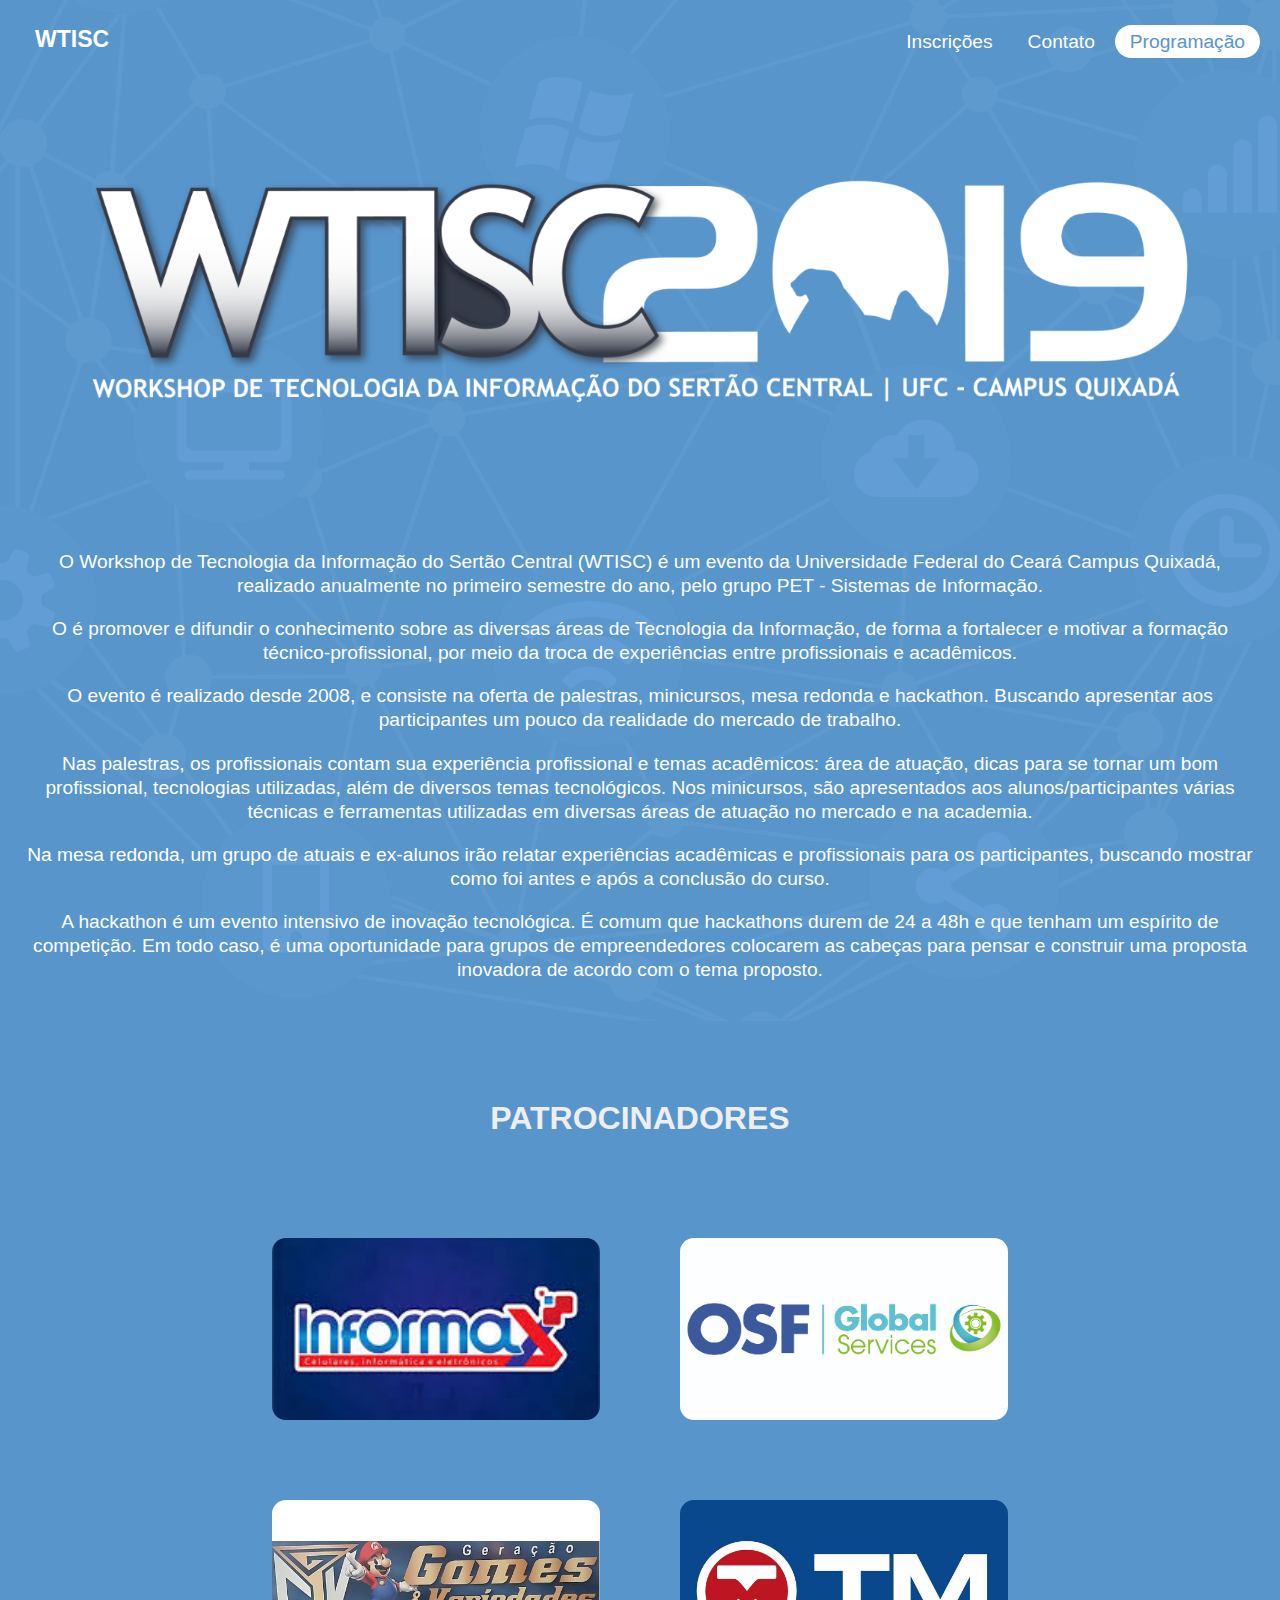
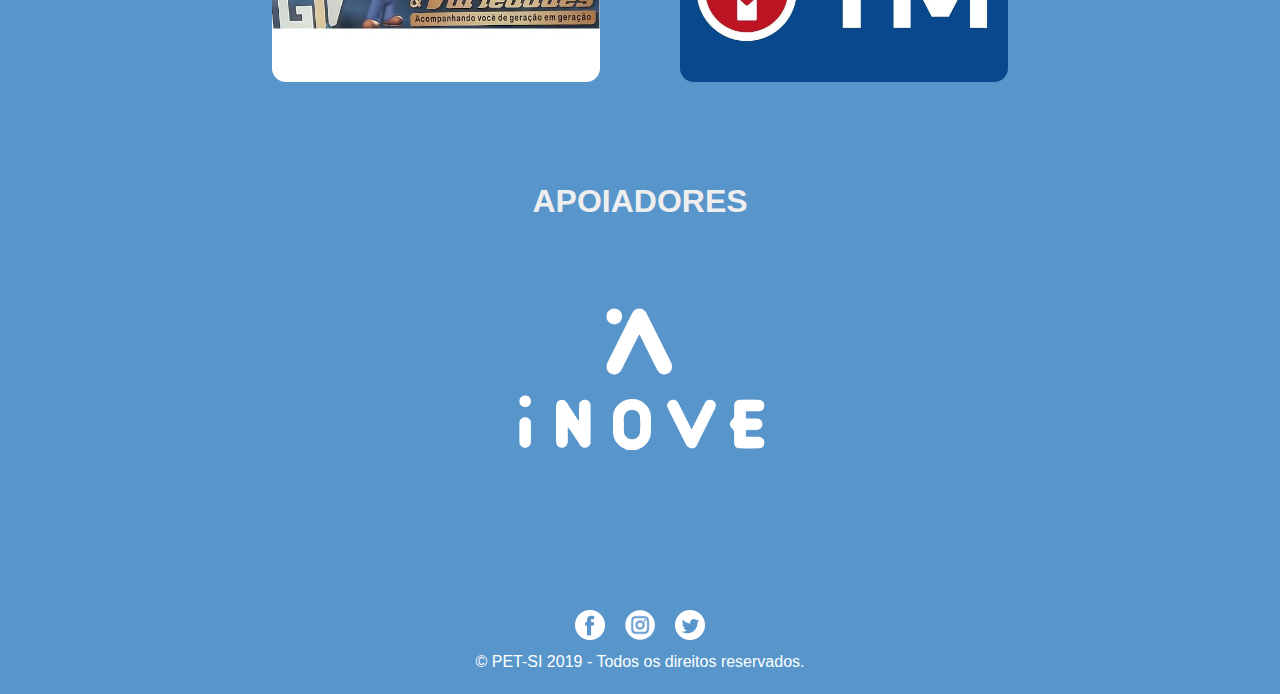
<file: index.html>
<!DOCTYPE html>
<html lang="pt-br">

  <head>
    <meta charset="utf-8" />
    <meta name="viewport" content="width=device-width, initial-scale=1.0" />
    <title>WTISC 2019</title>
    <link rel="icon" href="img/logo_icon.ico" type="image/x-icon" />
    <link href="css/main.css" rel="stylesheet" />
  </head>

  <body>
    <div class="container-top">
      <header class="header">
        <h1 class="logo"><a class="btn-simple" href="index.html">WTISC</a>
        </h1>
        <ul class="main-nav">
          <li><a class="btn-simple" id="inscr" href="inscricoes.html">Inscrições</a></li>
          <li><a class="btn-simple" id="contato" href="contato.html">Contato</a></li>
          <li><a class="btn-principal" id="program" href="program.html">Programação</a></li>
        </ul>
      </header>
      <img class="logo-wtisc2019" src="img/Material WTISC 2019-15.png" alt="WTISC">
      <div class="infoW">
        <p>O Workshop de Tecnologia da Informação do Sertão Central (WTISC) é um evento da Universidade Federal do
          Ceará
          Campus Quixadá, realizado anualmente no primeiro semestre do ano, pelo grupo PET - Sistemas de Informação.
        </p>

        <p>O é promover e difundir o conhecimento sobre as diversas áreas de Tecnologia da Informação, de forma a
          fortalecer
          e motivar a formação técnico-profissional, por meio da troca de experiências entre profissionais e
          acadêmicos.</p>

        <p>O evento é realizado desde 2008, e consiste na oferta de palestras, minicursos, mesa redonda e hackathon.
          Buscando
          apresentar aos participantes um pouco da realidade do mercado de trabalho.</p>

        <p>Nas palestras, os profissionais contam sua experiência profissional e temas acadêmicos: área de atuação,
          dicas para
          se tornar um bom profissional, tecnologias utilizadas, além de diversos temas tecnológicos.
          Nos minicursos, são apresentados aos alunos/participantes várias técnicas e ferramentas utilizadas em
          diversas áreas
          de atuação no mercado e na academia.</p>

        <p>Na mesa redonda, um grupo de atuais e ex-alunos irão relatar experiências acadêmicas e profissionais para
          os
          participantes, buscando mostrar como foi antes e após a conclusão do curso.</p>

        <p>A hackathon é um evento intensivo de inovação tecnológica. É comum que hackathons durem de 24 a 48h e que
          tenham um espírito de competição. Em todo caso, é uma oportunidade para grupos de empreendedores colocarem
          as
          cabeças para pensar e construir uma proposta inovadora de acordo com o tema proposto.</p>
      </div>
      <div class="infoW-mobile">
        <p>O Workshop de Tecnologia da Informação do Sertão Central (WTISC) é um evento da Universidade Federal do
          Ceará
          Campus Quixadá, realizado anualmente no primeiro semestre do ano, pelo grupo PET - Sistemas de Informação.
        </p>

        <p>O é promover e difundir o conhecimento sobre as diversas áreas de Tecnologia da Informação, de forma a
          fortalecer
          e motivar a formação técnico-profissional, por meio da troca de experiências entre profissionais e
          acadêmicos.</p>
      </div>
    </div>
    <div class="container">
      <section class="column">
        <h1 class="title-md white">PATROCINADORES</h1>
        <div class="ctn-2">
          <div class="ctn-2 gallery-photos">
            <div class="img-card-01"></div>
            <div class="img-card-02"></div>
            <div class="img-card-04"></div>
            <div class="img-card-05"></div>
          </div>
        </div>
        <h1 class="title-md white">APOIADORES</h1>
        <div class="ctn-2">
          <div class="ctn-2 gallery-photos">
            <div class="img-card-03"></div>
          </div>
        </div>
      </section>
    </div>
    <div class="container-bottom">
      <div class="footer">
        <div>
          <div class="social-media">
            <a href="https://www.facebook.com/petsiufc">
              <div class="icon-social-media face"></div>
            </a>
            <a href="https://www.instagram.com/petsi.ufc/">
              <div class="icon-social-media twitter"></div>
            </a>
            <a href="https://twitter.com/PET_SI_UFC">
              <div class="icon-social-media insta"></div>
            </a>
          </div>
        </div>
        <div>© PET-SI 2019 - Todos os direitos reservados.</div>
      </div>
    </div>
  </body>
  <script type="text/javascript" src="js/jquery-2.2.4.min.js"></script>
  <script type="text/javascript" src="js/main.js"></script>
  <script type="text/javascript">
    $(".main-nav a").removeClass("selected");
  </script>

</html>
</file>
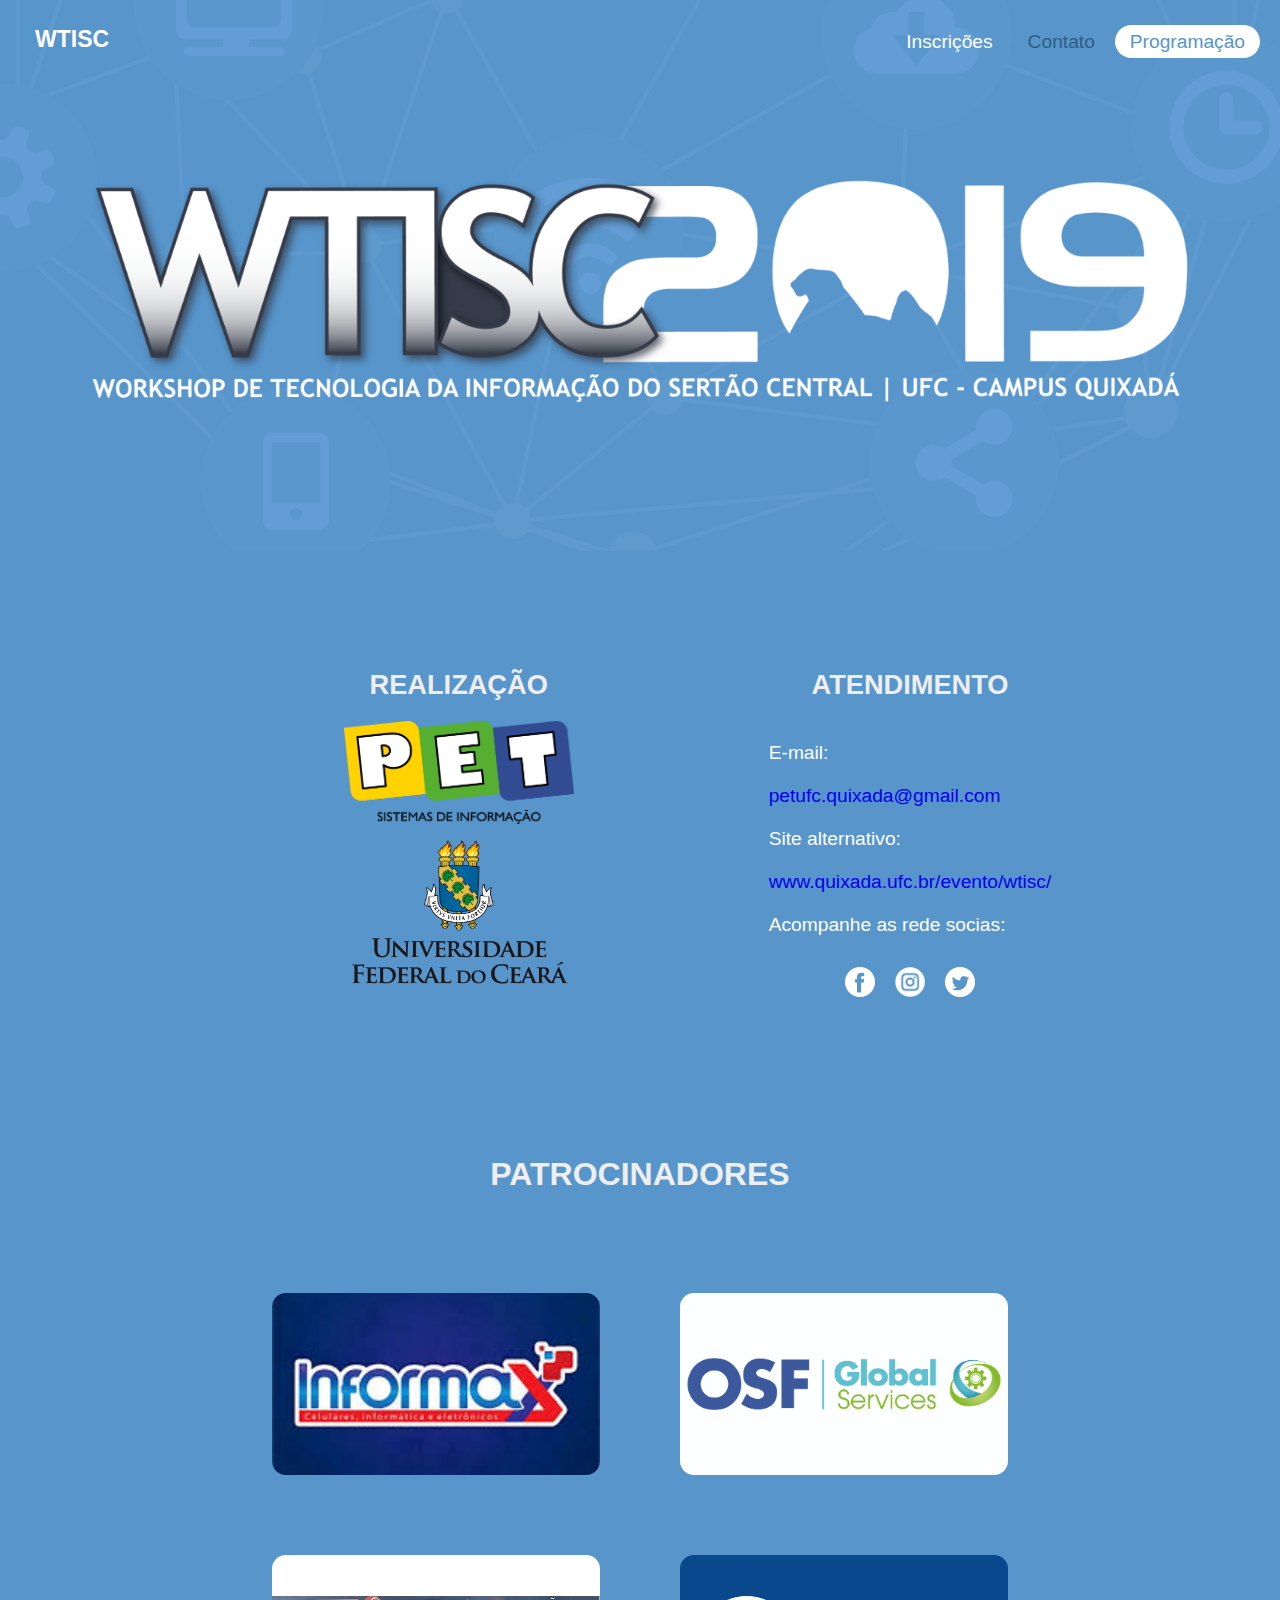
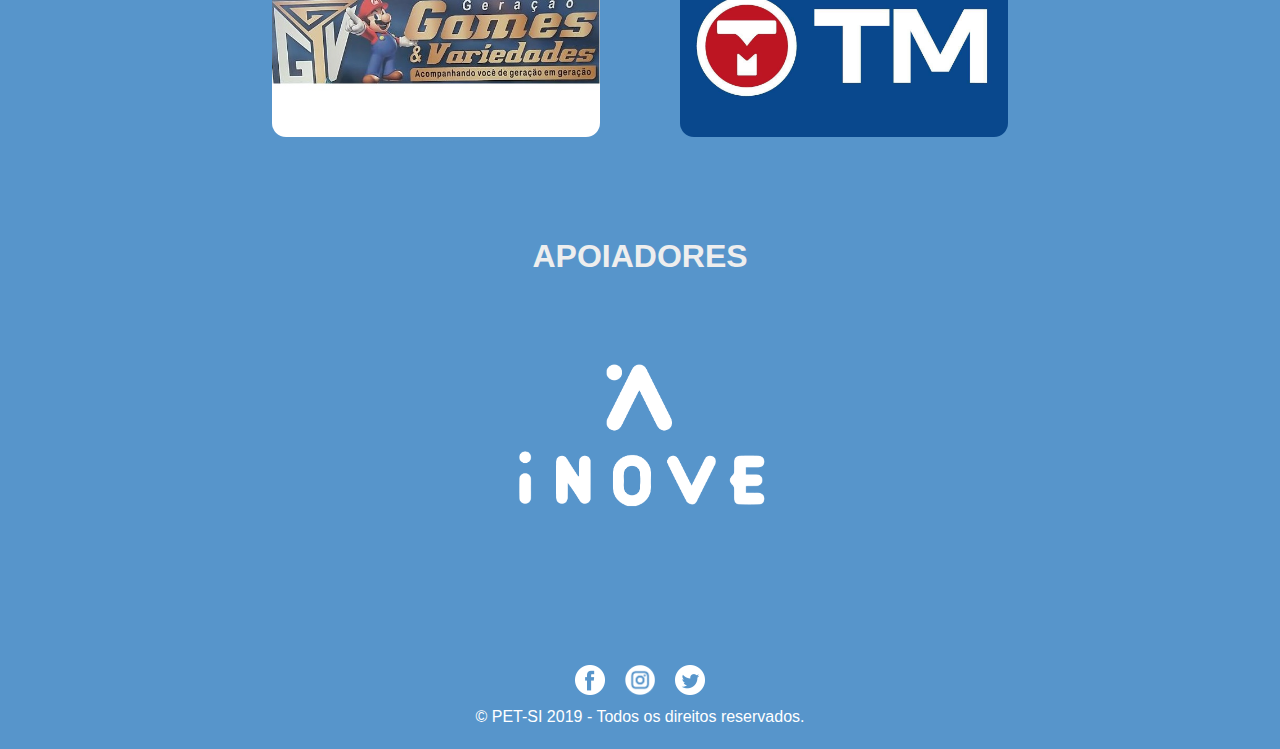
<file: contato.html>
<!DOCTYPE html>
<html lang="pt-br">

  <head>
    <meta charset="utf-8" />
    <meta name="viewport" content="width=device-width, initial-scale=1.0" />
    <title>WTISC 2019</title>
    <link rel="icon" href="img/logo_icon.ico" type="image/x-icon" />
    <link href="css/main.css" rel="stylesheet" />
  </head>

  <body>
    <div class="container-top">
      <header class="header">
        <h1 class="logo"><a class="btn-simple" href="index.html">WTISC</a>
        </h1>
        <ul class="main-nav">
          <li><a class="btn-simple" id="inscr" href="inscricoes.html">Inscrições</a></li>
          <li><a class="btn-simple" id="contato" href="contato.html">Contato</a></li>
          <li><a class="btn-principal" id="program" href="program.html">Programação</a></li>
        </ul>
      </header>
      <img class="logo-wtisc2019" src="img/Material WTISC 2019-15.png" alt="WTISC">
    </div>
    <div class="container">
      <section class="column">
        <div class="ctn-1">
          <div class="title-sm-1">
            <h2 class="title-md-1 white">REALIZAÇÃO</h2>
            <img class="imagens" src="img/logo_03_petsi.png">
            <img class="imagens" src="img/logo_01_ufc.png">
          </div>
          <div class="title-sm-1 left">
            <h1 class="title-md-1 white">ATENDIMENTO</h1>
            <p class="has-text-weight-bold">E-mail:</p>
            <p>
              <a href="petufc.quixada@gmail.com">petufc.quixada@gmail.com</a>
            </p>
            <p class="has-text-weight-bold">Site alternativo:</p>
            <p>
              <a href="www.quixada.ufc.br/evento/wtisc/">www.quixada.ufc.br/evento/wtisc/</a>
            </p>
            <p class="has-text-weight-bold">Acompanhe as rede socias:</p>
            <div class="social-media">
              <a href="https://www.facebook.com/petsiufc">
                <div class="icon-social-media face"></div>
              </a>
              <a href="https://www.instagram.com/petsi.ufc/">
                <div class="icon-social-media twitter"></div>
              </a>
              <a href="https://twitter.com/PET_SI_UFC">
                <div class="icon-social-media insta"></div>
              </a>
            </div>
          </div>
        </div>
      </section>
    </div>
    <div class="container">
      <section class="column">
        <h1 class="title-md white">PATROCINADORES</h1>
        <div class="ctn-2">
          <div class="ctn-2 gallery-photos">
            <div class="img-card-01"></div>
            <div class="img-card-02"></div>
            <div class="img-card-04"></div>
            <div class="img-card-05"></div>
          </div>
        </div>
        <h1 class="title-md white">APOIADORES</h1>
        <div class="ctn-2">
          <div class="ctn-2 gallery-photos">
            <div class="img-card-03"></div>
          </div>
        </div>
      </section>
    </div>
    <div class="container-bottom">
      <div class="footer">
        <div>
          <div class="social-media">
            <a href="https://www.facebook.com/petsiufc">
              <div class="icon-social-media face"></div>
            </a>
            <a href="https://www.instagram.com/petsi.ufc/">
              <div class="icon-social-media twitter"></div>
            </a>
            <a href="https://twitter.com/PET_SI_UFC">
              <div class="icon-social-media insta"></div>
            </a>
          </div>
        </div>
        <div>© PET-SI 2019 - Todos os direitos reservados.</div>
      </div>
    </div>
  </body>
  <script type="text/javascript" src="js/jquery-2.2.4.min.js"></script>
  <script type="text/javascript" src="js/jquery.mask.js"></script>
  <script type="text/javascript" src="js/main.js"></script>
  <script type="text/javascript">
    $(".main-nav a").removeClass("selected");
    $("#contato").addClass("selected");
    $('.phone_ddd').mask('(00) 00000-0000');
  </script>

</html>
</file>
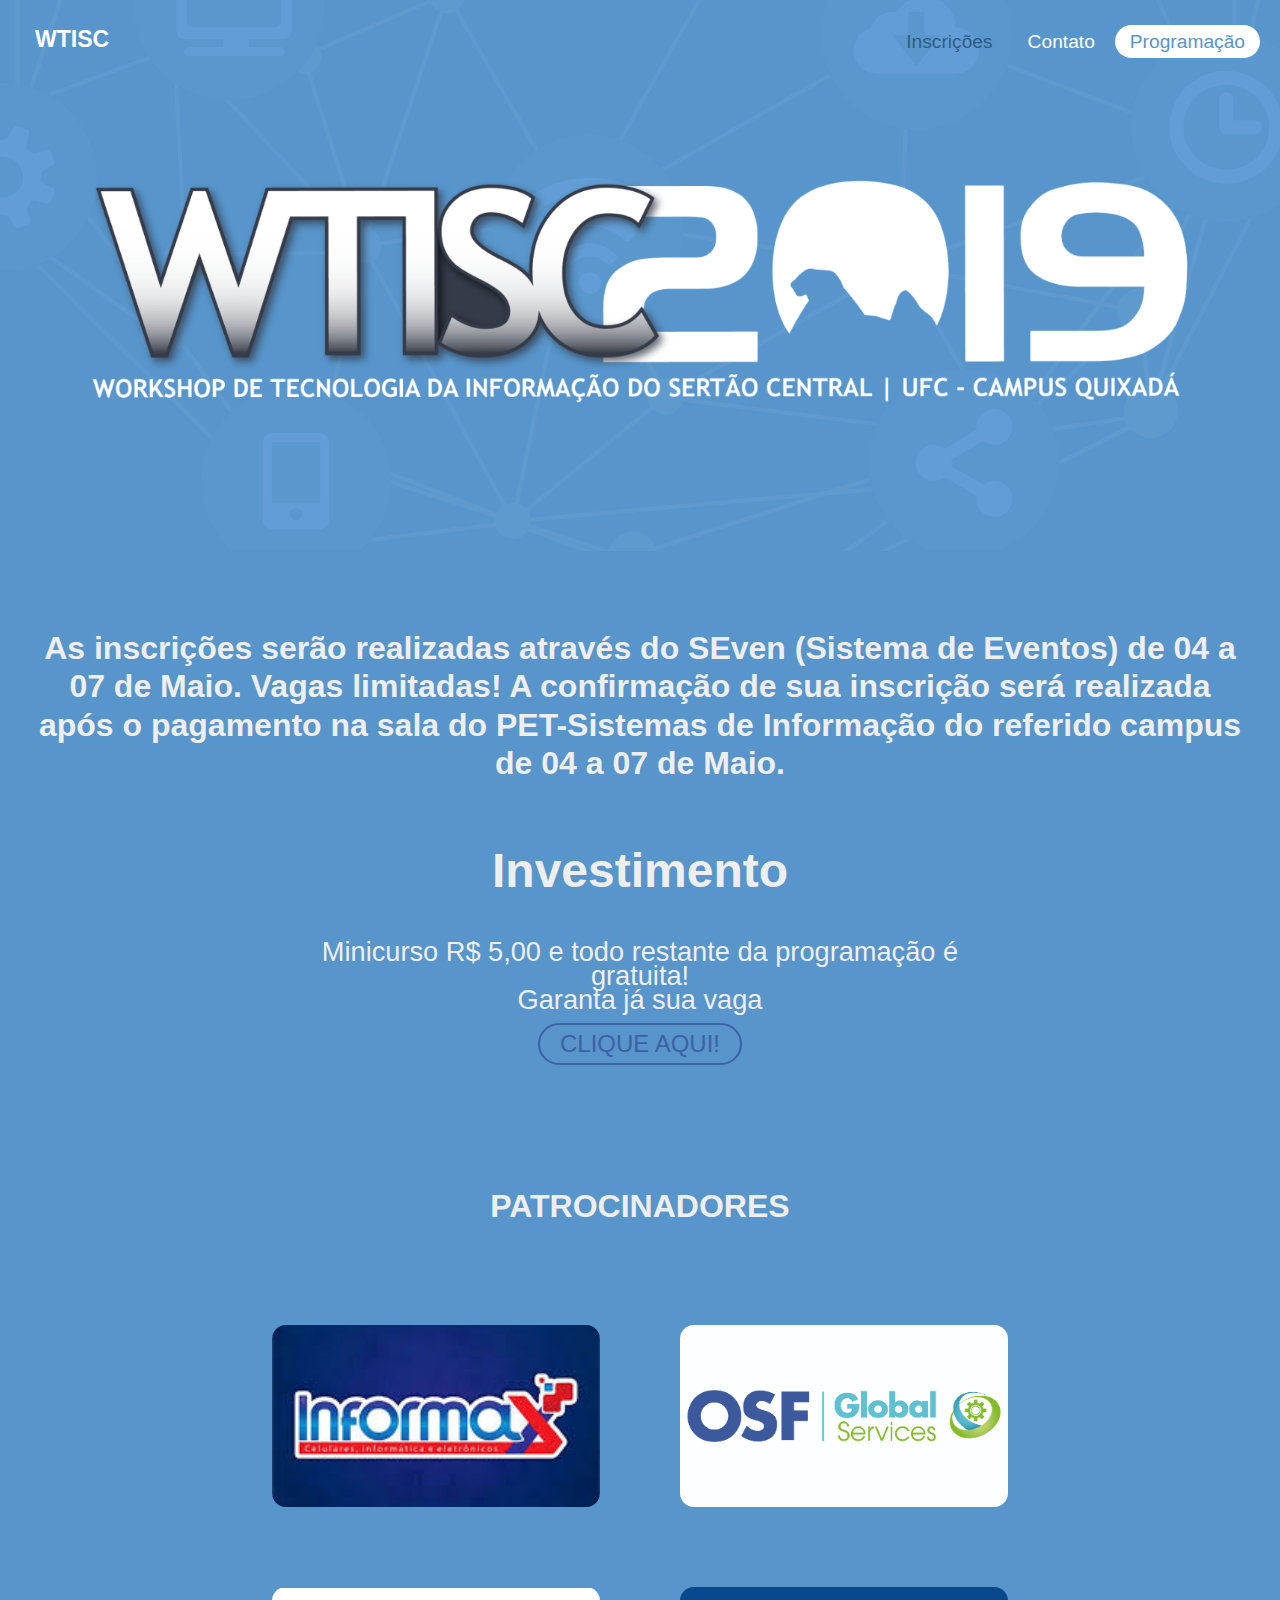
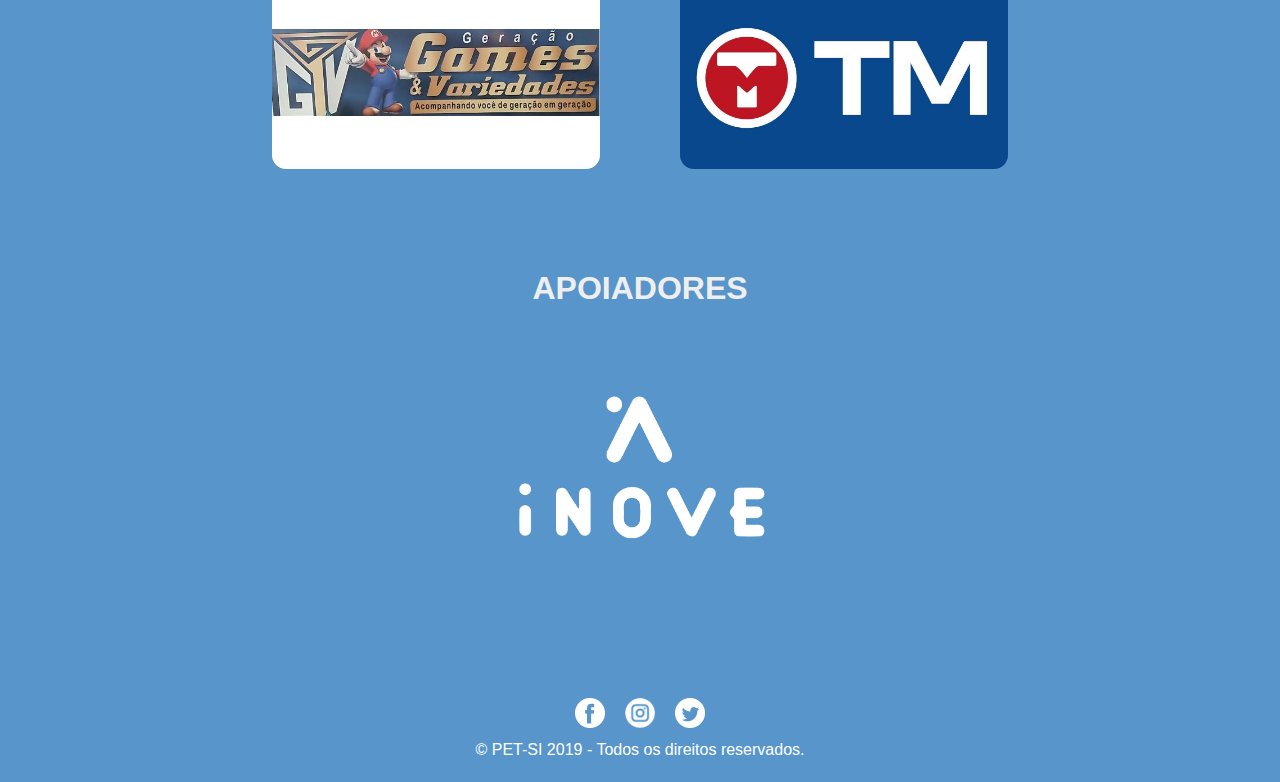
<file: inscricoes.html>
<!DOCTYPE html>
<html lang="pt-br">

  <head>
    <meta charset="utf-8" />
    <meta name="viewport" content="width=device-width, initial-scale=1.0" />
    <title>WTISC 2019</title>
    <link rel="icon" href="img/logo_icon.ico" type="image/x-icon" />
    <link href="css/main.css" rel="stylesheet" />
  </head>

  <body>
    <div class="container-top">
      <header class="header">
        <h1 class="logo"><a class="btn-simple" href="index.html">WTISC</a>
        </h1>
        <ul class="main-nav">
          <li><a class="btn-simple" id="inscr" href="inscricoes.html">Inscrições</a></li>
          <li><a class="btn-simple" id="contato" href="contato.html">Contato</a></li>
          <li><a class="btn-principal" id="program" href="program.html">Programação</a></li>
        </ul>
      </header>
      <img class="logo-wtisc2019" src="img/Material WTISC 2019-15.png" alt="WTISC">
    </div>
    <div class="container">
      <section class="column">
        <h1 class="title-md white">As inscrições serão realizadas através do SEven (Sistema de Eventos) de 04 a 07 de
          Maio. Vagas limitadas!
          A confirmação de sua inscrição será realizada após o pagamento na sala do PET-Sistemas de Informação do
          referido campus
          de 04 a 07 de Maio.</h1>
        <div class="ctn-2">
          <div class="inscrever">
            <h2 class="title-lg white">Investimento</h2>
            <p class="title-md-1 white">
              Minicurso R$ 5,00 e todo restante da programação é gratuita!
              <br>Garanta já sua vaga
            </p>
            <a class="btn insc" href="https://sistemas.quixada.ufc.br/seven-1.0" target="_blank"
              rel="noopener noreferrer">CLIQUE AQUI!
            </a>
          </div>
        </div>
      </section>
    </div>
    <div class="container">
      <section class="column">
        <h1 class="title-md white">PATROCINADORES</h1>
        <div class="ctn-2">
          <div class="ctn-2 gallery-photos">
            <div class="img-card-01"></div>
            <div class="img-card-02"></div>
            <div class="img-card-04"></div>
            <div class="img-card-05"></div>
          </div>
        </div>
        <h1 class="title-md white">APOIADORES</h1>
        <div class="ctn-2">
          <div class="ctn-2 gallery-photos">
            <div class="img-card-03"></div>
          </div>
        </div>
      </section>
    </div>
    <div class="container-bottom">
      <div class="footer">
        <div>
          <div class="social-media">
            <a href="https://www.facebook.com/petsiufc">
              <div class="icon-social-media face"></div>
            </a>
            <a href="https://www.instagram.com/petsi.ufc/">
              <div class="icon-social-media twitter"></div>
            </a>
            <a href="https://twitter.com/PET_SI_UFC">
              <div class="icon-social-media insta"></div>
            </a>
          </div>
        </div>
        <div>© PET-SI 2019 - Todos os direitos reservados.</div>
      </div>
    </div>
  </body>
  <script type="text/javascript" src="js/jquery-2.2.4.min.js"></script>
  <script type="text/javascript" src="js/main.js"></script>
  <script type="text/javascript">
    $(".main-nav a").removeClass("selected");
    $("#inscr").addClass("selected");
  </script>

</html>
</file>
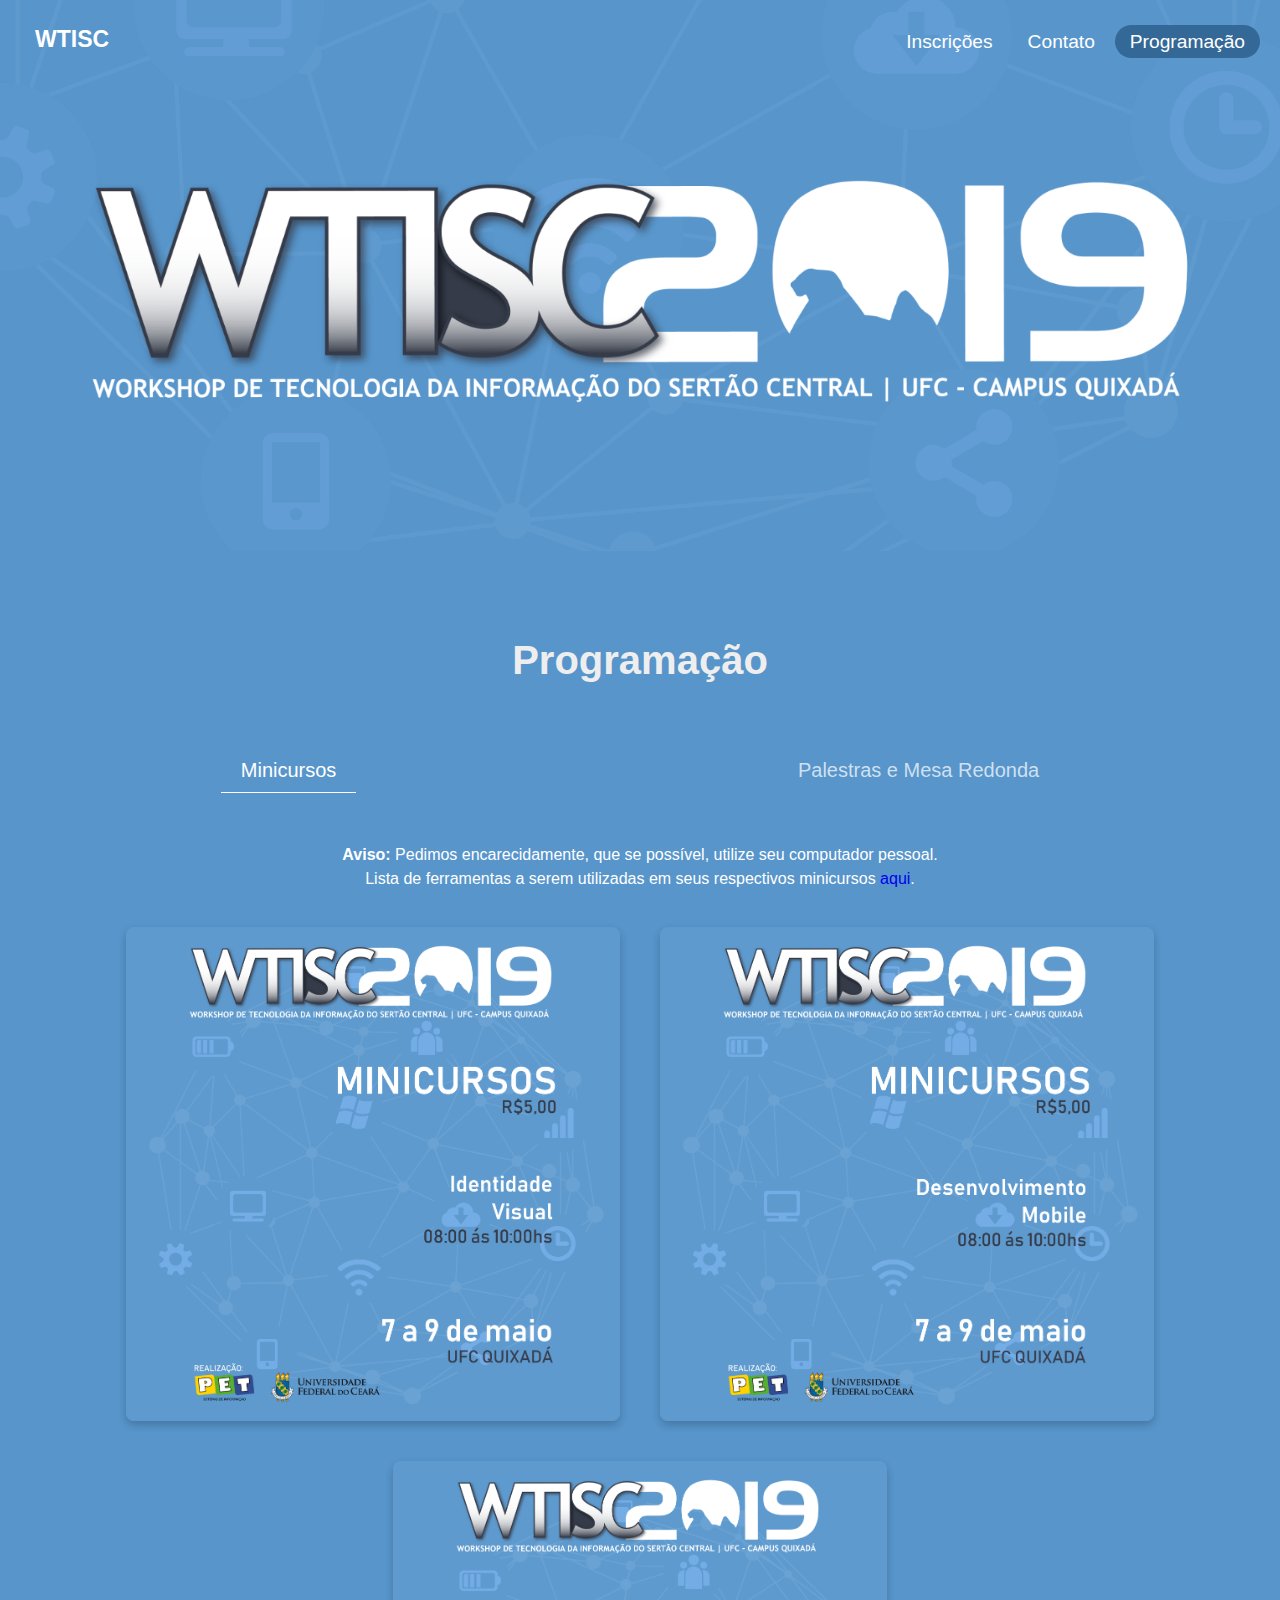
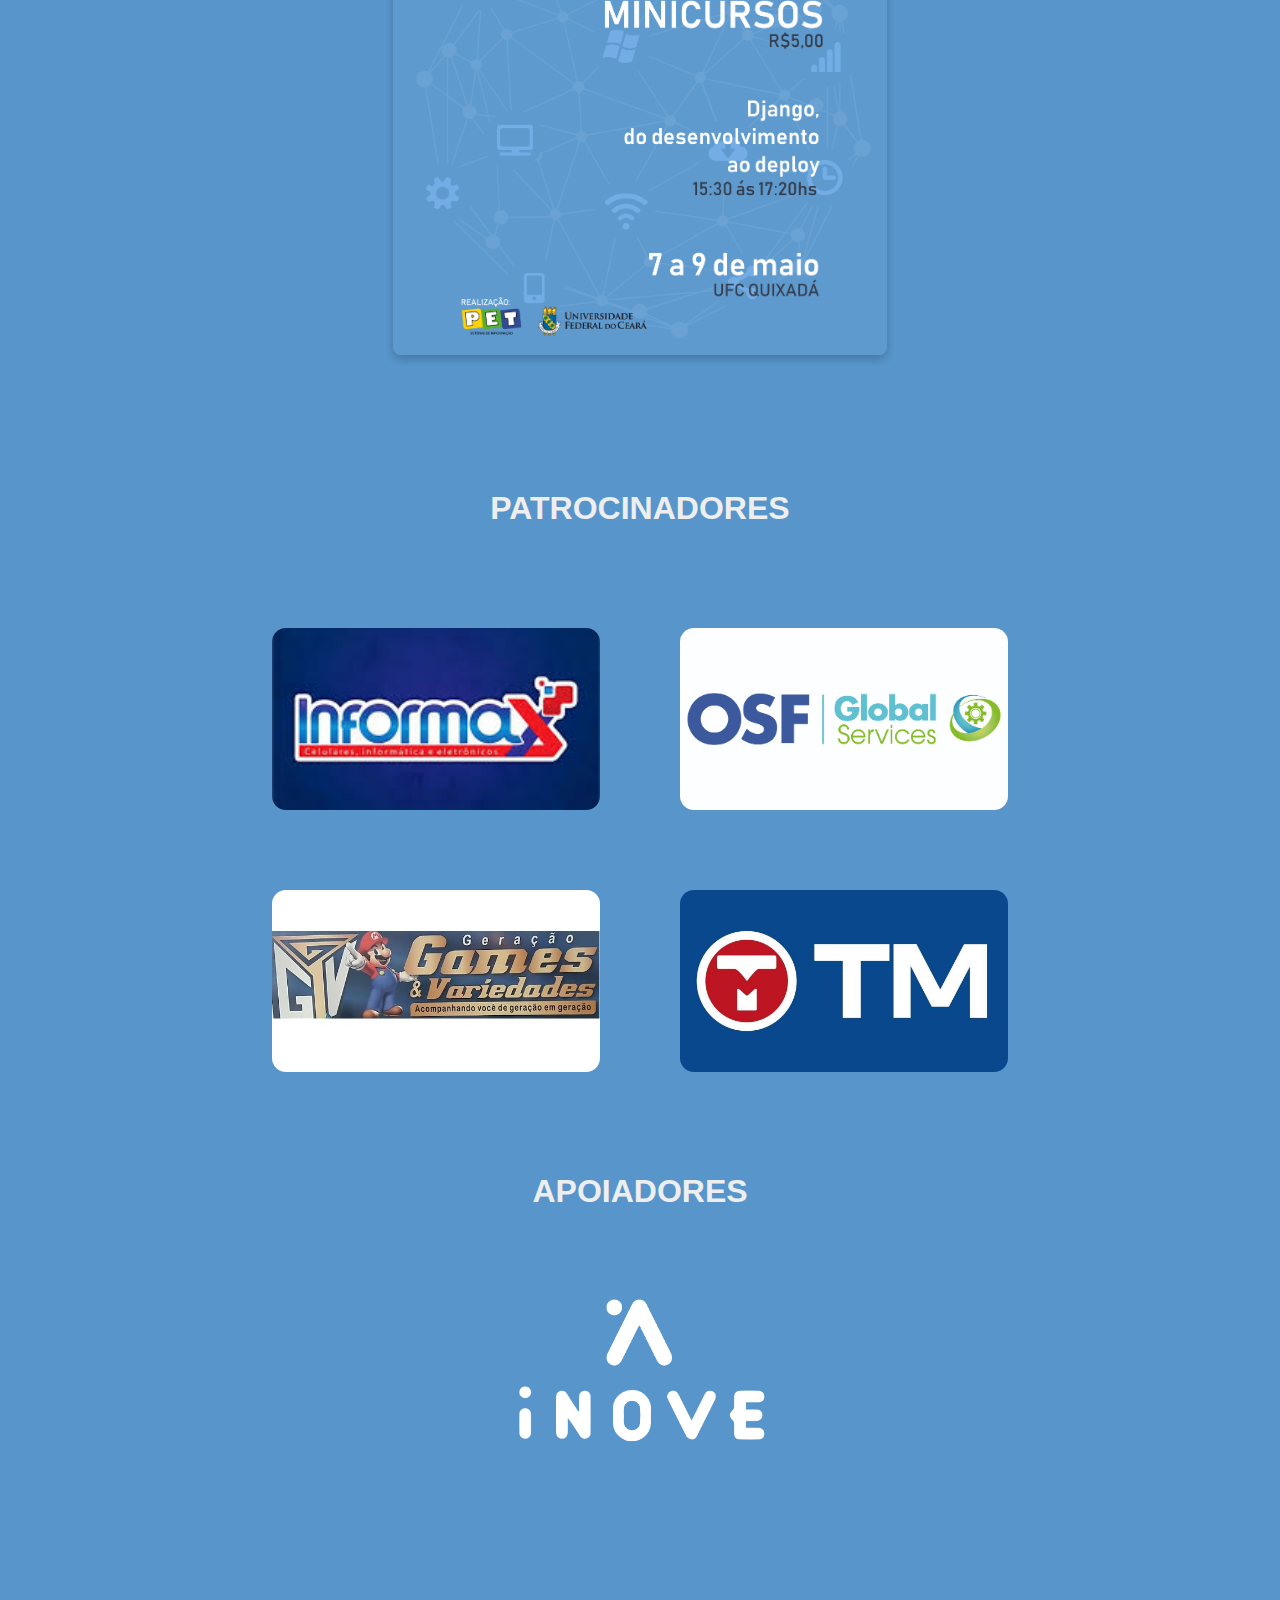
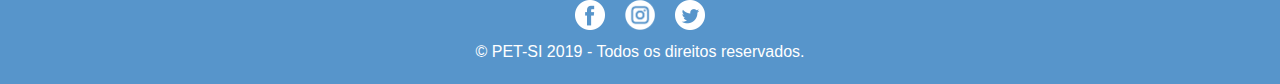
<file: program.html>
<!DOCTYPE html>
<html lang="pt-br">

  <head>
    <meta charset="utf-8" />
    <meta name="viewport" content="width=device-width, initial-scale=1.0" />
    <title>WTISC 2019</title>
    <link rel="icon" href="img/logo_icon.ico" type="image/x-icon" />
    <link href="css/main.css" rel="stylesheet" />
  </head>

  <body>
    <div class="container-top">
      <header class="header">
        <h1 class="logo"><a class="btn-simple" href="index.html">WTISC</a>
        </h1>
        <ul class="main-nav">
          <li><a class="btn-simple" id="inscr" href="inscricoes.html">Inscrições</a></li>
          <li><a class="btn-simple" id="contato" href="contato.html">Contato</a></li>
          <li><a class="btn-principal" id="program" href="program.html">Programação</a></li>
        </ul>
      </header>
      <img class="logo-wtisc2019" src="img/Material WTISC 2019-15.png" alt="WTISC">
    </div>
    <div class="container">
      <section class="column">
        <h1 class="titleMenu white">Programação</h1>
        <p class="title-md rose text-left"></p>
        <div class="tab">
          <a class="tablinks active" onclick="openPratos(event, 'minicurs')">Minicursos</a>
          <a class="tablinks" onclick="openPratos(event, 'pal-mes')">Palestras e Mesa Redonda</a>
        </div>
        <div id="minicurs" class="tabcontent">
          <p><strong>Aviso:</strong> Pedimos encarecidamente, que se possível, utilize seu computador pessoal.<br>
            Lista de ferramentas a serem utilizadas em seus respectivos minicursos
            <a
              href="https://docs.google.com/document/d/1NwREh_um1IIfLZ4GZWQoF11sDDo1yC6O2Ds5MmpVB1I/edit?usp=sharing">aqui</a>.
          </p>
          <div class="ctn-2 gallery">
            <img src="img/minicursos/1.png" alt="Minicurso 01">
            <img src="img/minicursos/2.png" alt="Minicurso 02">
            <img src="img/minicursos/4.png" alt="Minicurso 04">
          </div>
        </div>

        <div id="pal-mes" class="tabcontent">
          <div class="ctn-2 gallery">
            <img src="img/mesa redonda/mesa2.png" alt="Mesa Redonda 01">
            <img src="img/palestras/1.png" alt="Palestra 01">
            <img src="img/palestras/2.png" alt="Palestra 02">
            <img src="img/palestras/3.png" alt="Palestra 03">
            <img src="img/palestras/4.png" alt="Palestra 04">
            <img src="img/palestras/5.png" alt="Palestra 05">
          </div>
        </div>
      </section>
    </div>
    <div class="container">
      <section class="column">
        <h1 class="title-md white">PATROCINADORES</h1>
        <div class="ctn-2">
          <div class="ctn-2 gallery-photos">
            <div class="img-card-01"></div>
            <div class="img-card-02"></div>
            <div class="img-card-04"></div>
            <div class="img-card-05"></div>
          </div>
        </div>
        <h1 class="title-md white">APOIADORES</h1>
        <div class="ctn-2">
          <div class="ctn-2 gallery-photos">
            <div class="img-card-03"></div>
          </div>
        </div>
      </section>
    </div>
    <div class="container-bottom">
      <div class="footer">
        <div>
          <div class="social-media">
            <a href="https://www.facebook.com/petsiufc">
              <div class="icon-social-media face"></div>
            </a>
            <a href="https://www.instagram.com/petsi.ufc/">
              <div class="icon-social-media twitter"></div>
            </a>
            <a href="https://twitter.com/PET_SI_UFC">
              <div class="icon-social-media insta"></div>
            </a>
          </div>
        </div>
        <div>© PET-SI 2019 - Todos os direitos reservados.</div>
      </div>
    </div>
  </body>
  <script type="text/javascript" src="js/jquery-2.2.4.min.js"></script>
  <script type="text/javascript" src="js/main.js"></script>
  <script type="text/javascript">
    $(".main-nav a").removeClass("selected");
    $("#program").addClass("selected");
    tabs = document.getElementsByClassName("tabcontent");
    tabs[0].style.display = "block";
  </script>

</html>
</file>
<file: css/main.css>
/* Fontes */

@import url('https://fonts.googleapis.com/css?family=Montserrat|Nunito:300i|Titillium+Web:300i');
@import url('https://fonts.googleapis.com/css?family=Poppins:500');
* {
  box-sizing: border-box;
}

body {
  background: #5795CB;
  color: white;
  height: 100%;
  margin: 0;
  font-family: 'Trebuchet MS', 'Lucida Sans Unicode', 'Lucida Grande', 'Lucida Sans', Arial, sans-serif;
  font-size: 1rem;
  line-height: 1.5em;
  margin: 0;
}

section {
  margin: 0 auto 2rem;
  padding: 1rem 2rem 2rem;
  width: 80%;
  height: auto;
}

.footer {
  color: white;
  padding: 20px;
  text-align: center;
  display: flex;
  justify-content: space-between;
  align-items: center;
  flex-direction: column;
}

.social-media {
  position: relative;
  display: flex;
  justify-content: center;
  align-items: center;
}

.icon-social-media {
  width: 30px;
  height: 30px;
  margin: 10px;
}

a.rc {
  margin: 20px;
}

.icon-social-media.face {
  background-image: url(../img/icon_face.png);
  background-position: center center;
  background-size: 100%;
}

.icon-social-media.insta {
  background-image: url(../img/icon_insta.png);
  background-position: center center;
  background-size: 100%;
}

.icon-social-media.twitter {
  background-image: url(../img/icon_twitter.png);
  background-position: center center;
  background-size: 100%;
}

.icon-social-media.face-rose {
  background-image: url(../img/icon_face_c.png);
  background-position: center center;
  background-size: 100%;
}

.icon-social-media.insta-rose {
  background-image: url(../img/icon_insta_c.png);
  background-position: center center;
  background-size: 100%;
}

.icon-social-media.twitter-rose {
  background-image: url(../img/icon_twitter_c.png);
  background-position: center center;
  background-size: 100%;
}

.img-menu {
  border-radius: 6px;
  border: 5px solid #ffffff;
  box-shadow: 0 4px 8px 0 rgba(0, 0, 0, 0.2);
  margin: 0;
  padding: 0;
}

.img-menu.sobre {
  width: 660px;
  height: 420px;
  background-image: url(../img/s_img_03.png);
  background-position: center center;
  background-size: 100%;
}

.sobre-1 {
  margin: 20px;
}

.img-menu.sobre-2 {
  width: 600px;
  height: 300px;
  background-image: url(../img/s_img_01.jpg);
  background-position: center center;
  background-size: 100%;
}

.logo-wtisc2019 {
  width: 90%;
  margin: 100px 0px 100px 0px;
}

.text-sobre {
  width: 600px;
}

.container {
  margin: 28px 0px 28px 0px;
  padding: 20px 0px 20px 0px;
  text-align: center;
}

.container-top {
  background-image: url(../img/group_mascara.png);
  background-position: 50% 90%;
  background-repeat: no-repeat;
  background-size: cover;
  background-attachment: scroll;
  background-size: 120%;
  height: 100%;
  margin-top: 0;
  padding: 20px 0px 20px 0px;
  text-align: center;
}

.container-bottom {
  margin-bottom: 0;
  text-align: center;
}

.ctn-1 {
  display: -webkit-flex;
  display: flex;
  justify-content: center;
  flex-flow: row wrap;
  align-items: flex-start;
}

.ctn-2 {
  display: -webkit-flex;
  display: flex;
  align-items: center;
  justify-content: center;
  flex-flow: row wrap;
}

.container-top .infoW {
  padding: 0px 20px;
}

.container-top .infoW-mobile {
  display: none;
  padding: 0px 20px;
}

.container-top p {
  font-size: 120%;
  color: white;
}

.row {
  display: -webkit-flex;
  display: flex;
}

.column {
  padding: 10px;
  margin: 0;
  height: auto;
  width: 100%;
}

.column.side {
  -webkit-flex: 1;
  -ms-flex: 1;
  flex: 1;
}

.column.middle {
  -webkit-flex: 2;
  -ms-flex: 2;
  flex: 2;
}

/*Nav-Top*/

ul {
  margin: 0;
  padding: 0;
  list-style: none;
}

h2, h3, a {
  text-decoration: none;
}

.logo {
  margin: 0;
  font-size: 1.2em;
  font-weight: bolder;
}

.main-nav {
  margin-top: 5px;
}

.logo .btn-simple, .main-nav .btn-simple {
  padding: 5px 15px;
  text-align: center;
  display: block;
  font-size: 1.2em;
  color: white;
}

.main-nav .btn-simple {
  margin-left: 5px;
  font-size: 1.2em;
}

.main-nav .btn-principal {
  -webkit-border-radius: 28;
  -moz-border-radius: 28;
  border-radius: 28px;
  background: white;
  color: #5795CB;
  padding: 5px 15px;
  line-height: 120%;
  margin-left: 5px;
  text-align: center;
  font-size: 1.2em;
  display: block;
}

.main-nav .btn-simple:hover, .main-nav .btn-simple.selected {
  color: #2f5d85;
  transition: 0.2s;
}

.btn-principal.selected, .main-nav .btn-principal:hover {
  color: white;
  background: #346897;
  transition: 0.3s;
}

.header {
  padding-top: 0;
  padding-bottom: 0;
  padding-left: 20px;
  padding-right: 20px;
}

/* Buttons, Tables, Imagens e Textos */

input[type="text"], input[type="number"], select, textarea {
  padding: 12px;
  border: 1px solid #ccc;
  border-radius: 4px;
  margin-top: 6px;
  margin-bottom: 6px;
  width: 100%;
}

.form {
  margin: 20px;
}

.group-btn {
  display: flex;
  justify-content: space-around;
}

.sm {
  flex: 1 1 auto;
  width: 40px;
}

.md {
  flex: 1 1 auto;
  width: 60px;
}

.lg {
  flex: 1 1 auto;
  width: 200px;
}

.btn {
  cursor: pointer;
  text-align: center;
  -webkit-border-radius: 60;
  -moz-border-radius: 60;
  border-radius: 60px;
  font-size: 18px;
  padding: 5px 20px 6px 20px;
  text-decoration: none;
  background: transparent;
}

.inscrever {
  margin: 20px;
}

.insc {
  border: solid #3e61a1 2px;
  color: #3e61a1;
  font-size: 1.5rem;
}

.danger {
  border: solid #af4c4c 2px;
  color: #af4c4c;
}

.success {
  border: solid #45a045 2px;
  color: #45a045;
}

.info {
  border: solid #3b57b4 2px;
  color: #3b57b4;
  width: 100%;
}

.disabled {
  opacity: 0.6;
  cursor: not-allowed;
}

.insc:hover {
  background-color: #3e61a1;
  color: white;
}

.danger:hover {
  background-color: #c56363;
  color: white;
}

.success:hover {
  background-color: #5dc25a;
  color: white;
}

.info:hover {
  background-color: #5883d3;
  color: white;
}

.button {
  border: 2px solid black;
  background-color: white;
  color: black;
  padding: 14px 28px;
  font-size: 16px;
  cursor: pointer;
  transition: 0.3s;
}

.confirm {
  border-color: #4CAF50;
  color: green;
}

.confirm:hover {
  background-color: #4CAF50;
  color: white;
}

h1, h2, h3, h4, h5, h6 {
  font-family: 'Trebuchet MS', 'Lucida Sans Unicode', 'Lucida Grande', 'Lucida Sans', Arial, sans-serif;
  font-weight: bold;
  line-height: 1.2em;
  margin-bottom: 1.5rem;
}

h1 {
  font-size: 3rem;
  text-align: center;
}

h2 {
  font-size: 1.25rem;
  margin-bottom: .5rem;
}

.blue {
  color: #5883d3;
}

.white {
  color: #EEEEEE;
}

.orange {
  color: #EEA047;
}

.text-center {
  text-align: center
}

.text-justify {
  text-align: justify;
}

.text-left {
  text-align: left;
  margin: 20px;
}

.text-right {
  text-align: right;
}

.titleMenu {
  text-align: center;
  font-size: 2.5rem;
}

.title-lg {
  font-size: 3.0rem;
  padding: 20px;
  margin: 0;
}

.title-md {
  font-size: 2.0rem;
  padding: 20px;
  margin: 0;
}

.title-md-1 {
  font-size: 1.7rem;
  padding: 20px;
  margin: 0;
  max-width: 780px;
}

.title-sm {
  font-size: 1.5rem;
  padding: 20px;
  margin: 0;
}

.title-sm-1 {
  font-size: 1.2rem;
  padding: 20px;
  margin: 20px;
  max-width: 500px;
}

#legendaDelivery {
  text-align: center;
  font-size: 2.4rem;
  color: #000000;
  border-color: #707070;
  margin: 6.8rem;
}

#imgDelivery {
  margin-top: 6.8rem;
}

table {
  background-color: #f3e6e6a2;
  border-collapse: collapse;
  width: 100%;
  border-bottom-left-radius: 6px;
  border-bottom-right-radius: 6px;
}

tfoot td {
  border-bottom: none;
  text-align: center;
}

tfoot tr:hover {
  background-color: #ffffff2c;
  color: black;
}

tbody th, td {
  padding: 8px;
  text-align: left;
  border-bottom: 1px solid rgb(255, 255, 255);
}

tbody tr:hover {
  background-color: #ffffff83;
  color: black;
}

thead th, td {
  padding: 8px;
  text-align: left;
  border-bottom: 1px solid rgb(255, 255, 255);
}

thead tr:hover {
  background-color: #ffffff2c;
  color: black;
}

/* Tabs Menu Cardapio*/

.tab {
  display: flex;
  justify-content: space-around;
  margin-bottom: 28px;
}

.tablinks {
  color: rgba(255, 255, 255, 0.719);
  font-size: 20px;
  padding: 10px 20px 10px 20px;
  text-decoration: none;
  cursor: pointer;
  text-decoration: none;
}

.tablinks:hover {
  text-decoration: none;
  border-bottom: solid #ffffff 1px;
  color: white;
  -webkit-animation: scale-up-center 0.4s both;
  animation: scale-up-center 0.4s both;
}

.tab .active {
  text-decoration: none;
  color: white;
  border-bottom: solid white 1px;
}

.tabcontent {
  display: none;
  padding: 6px 12px;
  -webkit-animation: fadeEffect 1s;
  animation: fadeEffect 1s;
}

@-webkit-keyframes fadeEffect {
  from {
    opacity: 0;
  }
  to {
    opacity: 1;
  }
}

@keyframes fadeEffect {
  from {
    opacity: 0;
  }
  to {
    opacity: 1;
  }
}

@-webkit-keyframes scale-up-center {
  from {
    -webkit-transform: scale(1);
    transform: scale(1);
  }
  to {
    -webkit-transform: scale(1.2);
    transform: scale(1.2);
  }
}

@keyframes scale-up-center {
  from {
    -webkit-transform: scale(1);
    transform: scale(1);
  }
  to {
    -webkit-transform: scale(1.2);
    transform: scale(1.2);
  }
}

/* Galeria de Pratos */

.gallery-photos {
  flex-wrap: wrap;
  margin: 40px;
}

.card-gallery-2 {
  background-color: #98afda56;
  width: 380px;
  height: 400px;
  padding: 20px;
  margin: 26px;
  text-align: center;
  align-items: center;
  display: flex;
  flex-direction: column;
  justify-content: space-between;
  border-radius: 14px;
  border: 0.5px solid rgba(0, 0, 0, 0.158);
  box-shadow: 0 4px 8px 0 rgba(0, 0, 0, 0.2);
}

.title-gallery {
  text-align: center;
  font-size: 1.65rem;
  margin: 0;
  margin-bottom: 0.1rem;
}

.left {
  text-align: left;
}

.descript-3 {
  margin: 0px 14px 0px 14px;
  text-align: center;
  color: rgb(0, 0, 0);
  font-size: 16px;
  height: 80px;
  margin-bottom: 5px;
}
.imagens {
  margin-left: auto;
  margin-right: auto;
  margin-bottom: 0.2em;
  width: 50%;
}
.img-card-01 {
  background-image: url(../img/patro_01.jpg);
  background-position: center center;
  background-repeat: no-repeat;
  background-size: 100%;
  border-radius: 14px;
  width: 328px;
  min-height: 182px;
  margin: 40px;
}
.img-card-02 {
  background-image: url(../img/patro_02.jpg);
  background-position: center center;
  background-repeat: no-repeat;
  background-size: 100%;
  border-radius: 14px;
  width: 328px;
  min-height: 182px;
  margin: 40px;
}
.img-card-03 {
  background-image: url(../img/apoio_01_.png);
  background-position: center center;
  background-repeat: no-repeat;
  background-size: 80%;
  border-radius: 14px;
  width: 328px;
  min-height: 182px;
  margin: 10px;
}
.img-card-04 {
  background-image: url(../img/patro_03.jpeg);
  background-position: center center;
  background-repeat: no-repeat;
  background-size: 100%;
  border-radius: 14px;
  width: 328px;
  min-height: 182px;
  margin: 40px;
}
.img-card-05 {
  background-image: url(../img/patro_04.jpg);
  background-position: center center;
  background-repeat: no-repeat;
  background-size: 100%;
  border-radius: 14px;
  width: 328px;
  min-height: 182px;
  margin: 40px;
}

.gallery {
  display: flex;
  flex-direction: row;
  margin: 0;
  padding: 0;
}

.gallery img {
  margin: 20px;
  padding: 0;
  border-radius: 8px;
  box-shadow: 0 4px 8px 0 rgba(0, 0, 0, 0.2);
  width: 40%;
}

@-webkit-keyframes shadow-drop-2-center {
  0% {
    -webkit-transform: translateZ(0);
    transform: translateZ(0);
    box-shadow: 0 0 0 0 rgba(0, 0, 0, 0);
  }
  100% {
    -webkit-transform: translateZ(50px);
    transform: translateZ(50px);
    box-shadow: 0 0 20px 0px rgba(0, 0, 0, 0.35);
  }
}

@keyframes shadow-drop-2-center {
  0% {
    -webkit-transform: translateZ(0);
    transform: translateZ(0);
    box-shadow: 0 0 0 0 rgba(0, 0, 0, 0);
  }
  100% {
    -webkit-transform: translateZ(50px);
    transform: translateZ(50px);
    box-shadow: 0 0 20px 0px rgba(0, 0, 0, 0.35);
  }
}

/* Reponsive */

@media(max-width: 750px) {
  .form-inline input, .form-inline button {
    margin: 10px 0;
    flex: 2 1 auto;
    width: auto;
  }
  .form-inline {
    flex-direction: column;
    align-items: stretch;
  }
  header, section, .container, .row {
    -webkit-flex-direction: column;
    flex-direction: column;
  }
}

@media (min-width: 769px) {
  .header, .main-nav {
    display: flex;
  }
  .header {
    flex-direction: column;
    align-items: center;
    .header {
      width: 80%;
      margin: 0 auto;
      max-width: 1150px;
    }
  }
}

@media (min-width: 1025px) {
  .header {
    flex-direction: row;
    justify-content: space-between;
  }
}

@media (max-width: 920px) {
  .card-gallery-2 {
    width: 100%;
    height: auto;
    padding: 10px;
    margin: 20px 0px 20px 0px;
  }
  .gallery img {
    width: 100%;
    margin: 0;
    margin-bottom: 40px;
  }
  .img-card-01, .img-card-02, .img-card-03 {
    max-width: 90%;
    margin: 20px;
  }
  #imgDelivery {
    max-width: 80%;
  }
  /*.tab{
    display: flex;
    justify-content: center;
    flex-wrap: wrap;
    margin-bottom: 40px;
  }*/
  .container-top {
    background-position: 50% 0%;
    background-size: 200%;
  }
  .container-top .infoW {
    display: none;
  }
  .container-top .infoW-mobile {
    display: inline-block;
  }
  .tab {
    display: none;
  }
  .tabcontent {
    display: block;
  }
  a.rc {
    margin: 0;
  }
  .social-media {
    flex-wrap: wrap;
    margin: 0;
    padding: 0;
  }
  .footer {
    flex-direction: column;
  }
  .gallery {
    flex-direction: column;
  }
}
</file>
